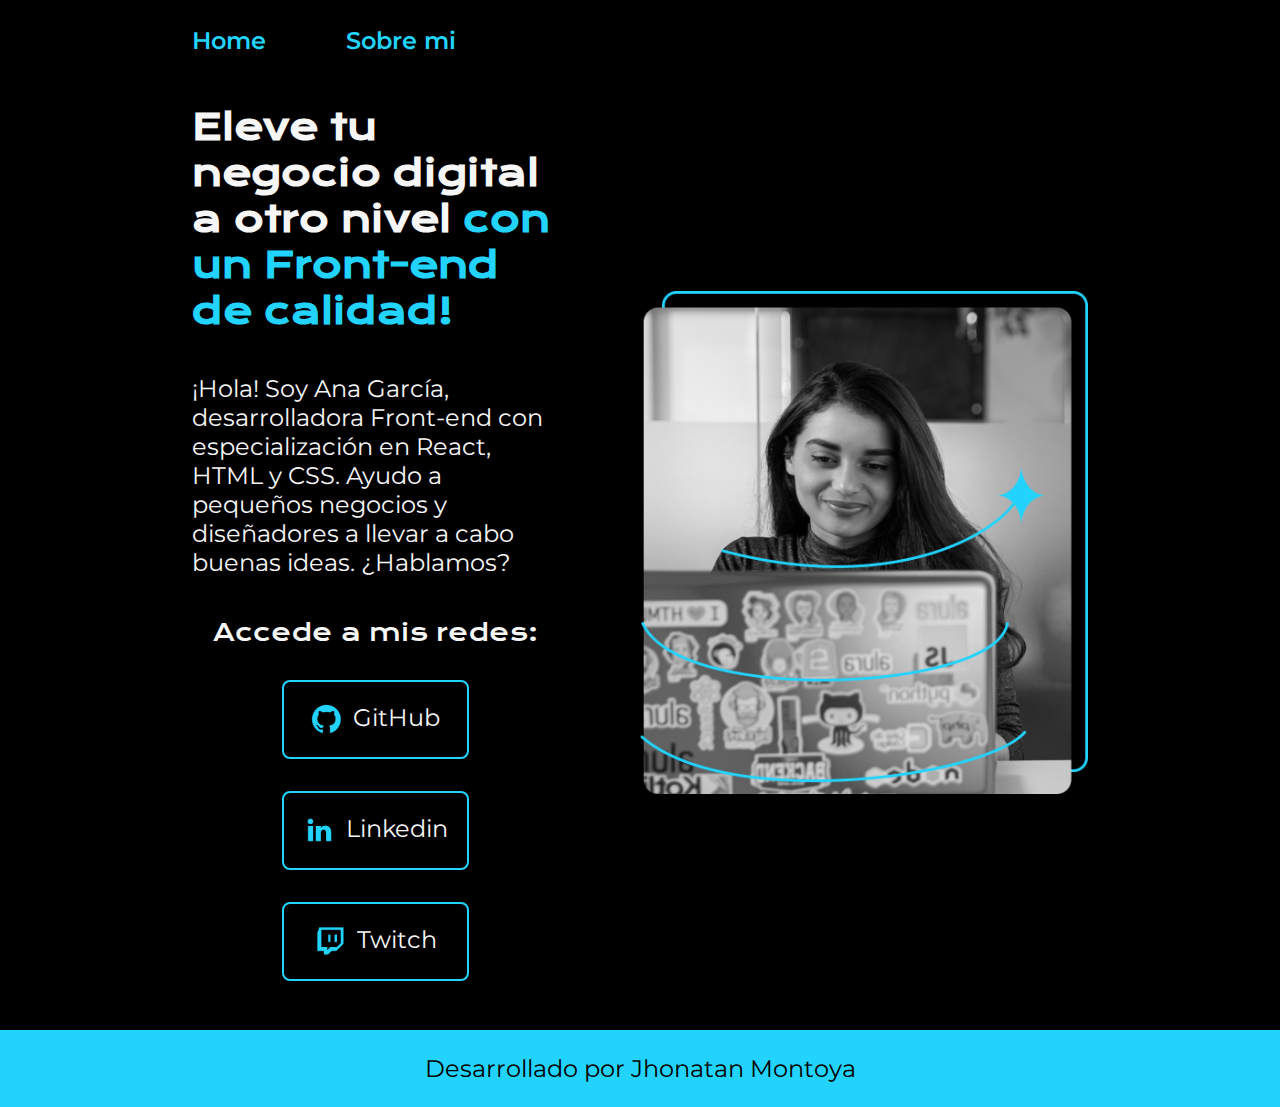
<file: index.html>
<!DOCTYPE html>
<html lang="es-pe">

<head>
    <meta charset="UTF-8">
    <meta name="viewport" content="width=device-width, initial-scale=1.0">
    <title>Portafolio</title>
    <link rel="stylesheet" href="./styles/style.css">
</head>

<body>
    <header class="header">
        <nav class="header__menu">
            <a class="header__menu__link" href="index.html">Home</a>
            <a class="header__menu__link" href="about.html">Sobre mi</a>
        </nav>
    </header>
    <main class="presentacion">
        <section class="presentacion__contenido">
            <!--Section encaja todo el contenido-->
            <h1 class="presentacion__contenido__titulo">
                Eleve tu negocio digital a otro nivel
                <strong class="titulo-destaque">con un Front-end de calidad!</strong>
            </h1>
            <p class="presentacion__contenido__texto">
                ¡Hola! Soy Ana García, desarrolladora Front-end con
                especialización en React, HTML y CSS. Ayudo a pequeños
                negocios y diseñadores a llevar a cabo buenas ideas.
                ¿Hablamos?
            </p>
            <div class="presentacion__enlaces">
                <h2 class="presentacion__enlaces__subtitulo">Accede a mis redes:</h2>
                <a class="presentacion__enlaces__link" href="https://github.com/">
                    <img src="./assets/github.png">
                    GitHub</a>
                <a class="presentacion__enlaces__link" href="https://www.linkedin.com">
                    <img src="./assets/linkedin.png">
                    Linkedin</a>
                <a class="presentacion__enlaces__link" href="https://www.twitch.com/">
                    <img src="./assets/twitch.png">
                    Twitch</a>
            </div>

        </section>
            <img class="presentacion__imagen" src="./assets/Imagem.png" alt="Imagen de Ana García trabajando">
    </main>
    <footer class="footer">
        <p>Desarrollado por Jhonatan Montoya</p>
    </footer>
</body>

</html>
</file>
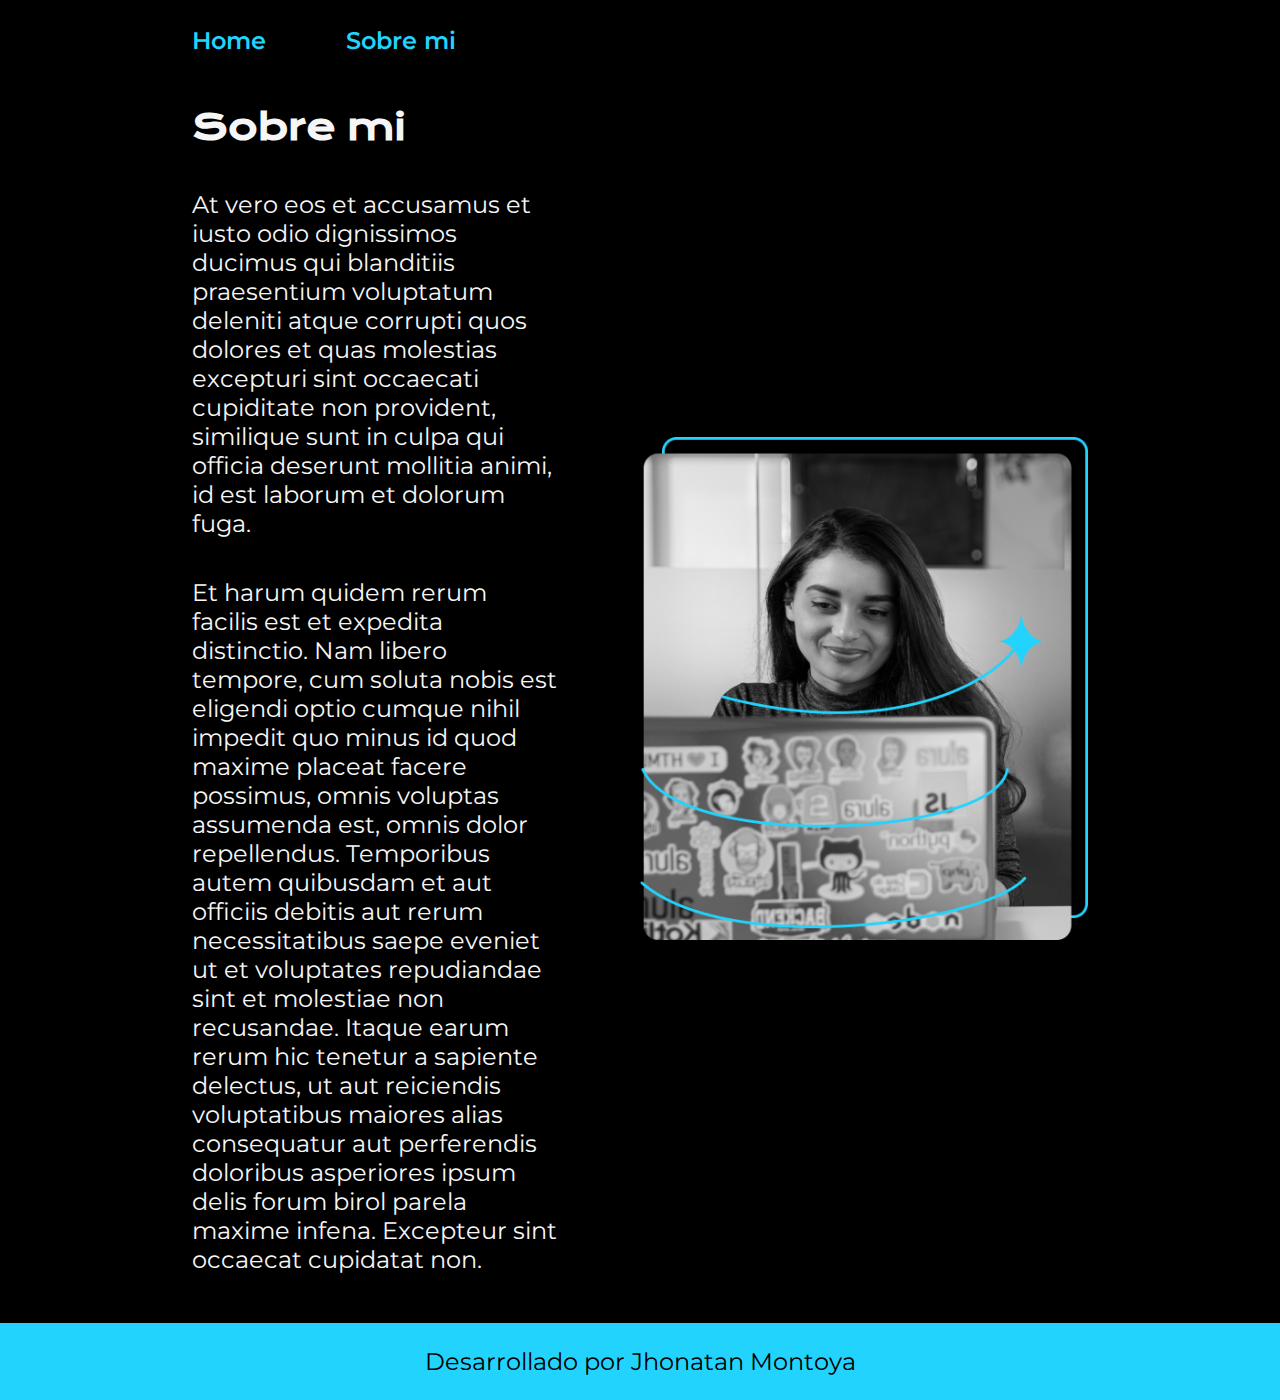
<file: about.html>
<!DOCTYPE html>
<html lang="es">

<head>
    <meta charset="UTF-8">
    <meta name="viewport" content="width=device-width, initial-scale=1.0">
    <title>Sobre mi</title>
    <link rel="stylesheet" href="./styles/style.css"
</head>

<body>
    <header class="header">
        <nav class="header__menu">
            <a class="header__menu__link" href="index.html">Home</a>
            <a class="header__menu__link" href="about.html">Sobre mi</a>
        </nav>
    </header>
    <main class="presentacion">
        <section class="presentacion__contenido">
            <h1 class="presentacion__contenido__titulo">Sobre mi</h1>
            <p class="presentacion__contenido__texto">At vero eos et accusamus et iusto odio dignissimos ducimus qui blanditiis praesentium
                voluptatum deleniti atque corrupti quos dolores et quas molestias excepturi sint
                occaecati cupiditate non provident, similique sunt in culpa qui officia deserunt
                mollitia animi, id est laborum et dolorum fuga.</p>
            <p class="presentacion__contenido__texto">Et harum quidem rerum facilis est et expedita distinctio. Nam libero tempore, cum soluta
                nobis est eligendi optio cumque nihil impedit quo minus id quod maxime placeat facere
                possimus, omnis voluptas assumenda est, omnis dolor repellendus. Temporibus autem
                quibusdam et aut officiis debitis aut rerum necessitatibus saepe eveniet ut et voluptates
                repudiandae sint et molestiae non recusandae. Itaque earum rerum hic tenetur a sapiente
                delectus, ut aut reiciendis voluptatibus maiores alias consequatur aut perferendis
                doloribus asperiores ipsum delis forum birol parela maxime infena. Excepteur sint
                occaecat cupidatat non.
            </p>
        </section>
        <img class="presentacion__imagen" src="Imagem.png" alt="Imagen de Ana García trabajando">
    </main>
    <footer class="footer">
        <p>Desarrollado por Jhonatan Montoya</p>
    </footer>

</body>

</html>
</file>
<file: styles/style.css>
@import url('https://fonts.googleapis.com/css2?family=Krona+One&family=Montserrat:ital,wght@0,100..900;1,100..900&display=swap');

:root{
    --color-primario:#000000;
    --color-secundario:#f6f6f6;
    --color-terciario:#22d4fd;
    --color-hover:#272727;

    --fuente-montserrat:"Montserrat", sans-serif;
    --fuente-krona:"Krona One", sans-serif;
}

* {
    padding: 0;
    margin: 0;
}

body {
    background-color: var(--color-primario);
    color: var(--color-secundario);
    box-sizing: border-box;
}

.header{
padding: 2% 0% 0% 15%;
}

.header__menu{
    display: flex;
    gap: 80px;
}

.header__menu__link{
    font-family: var(--fuente-montserrat);
    font-size: 1.5rem;
    font-weight: 600;
    color:var(--color-terciario);
    text-decoration: none;
}

.presentacion {
    display: flex;
    align-items: center;
    padding: 3.83% 15%;
    justify-content: space-between;
    gap: 82px;
}

.presentacion__contenido {
    width: 50%;
    display: flex;
    flex-direction: column;
    gap: 40px;
}

.presentacion__contenido__titulo {
    font-size: 2.25rem;
    font-family: var(--fuente-krona);
    font-style: normal;
}

.titulo-destaque {
    color: var(--color-terciario);
}

.presentacion__contenido__texto {
    font-size: 1.5rem;
    font-family: var(--fuente-montserrat);
}

.presentacion__enlaces {
    display: flex;
    justify-content: space-between;
    flex-direction: column;
    align-items: center;
    gap: 32px;
}

.presentacion__enlaces__link {
    width: 50%;
    text-align: center;
    padding: 21.5px 0;
    border-radius: 8px;
    font-family: var(--fuente-montserrat);
    font-size: 1.5rem;
    font-weight: 600px;
    text-decoration: none;
    color: var(--color-secundario);
    border: 2px solid var(--color-terciario);
    display: flex;
    justify-content: center;
    gap: 10px;
}

.presentacion__enlaces__link:hover {
    background-color: var(--color-hover);
}

.presentacion__imagen{
    width: 50%;
}

.presentacion__enlaces__subtitulo {
    font-family: var(--fuente-krona);
    font-size: 1.5rem;
    font-weight: 400;
}

.footer {
    background-color: var(--color-terciario);
    padding: 1.5rem;
    color: var(--color-primario);
    text-align: center;
    font-family: var(--fuente-montserrat);
    font-size: 1.5rem;
    font-weight: 400;
}

@media(max-width: 1200px){

    .header{
        padding: 10%;
    }

    .header__menu{
        justify-content: center;
    }

    .presentacion{
        flex-direction: column-reverse;
        padding: 5%;
    }

    .presentacion__contenido{
        width: auto;
    }
}
</file>
